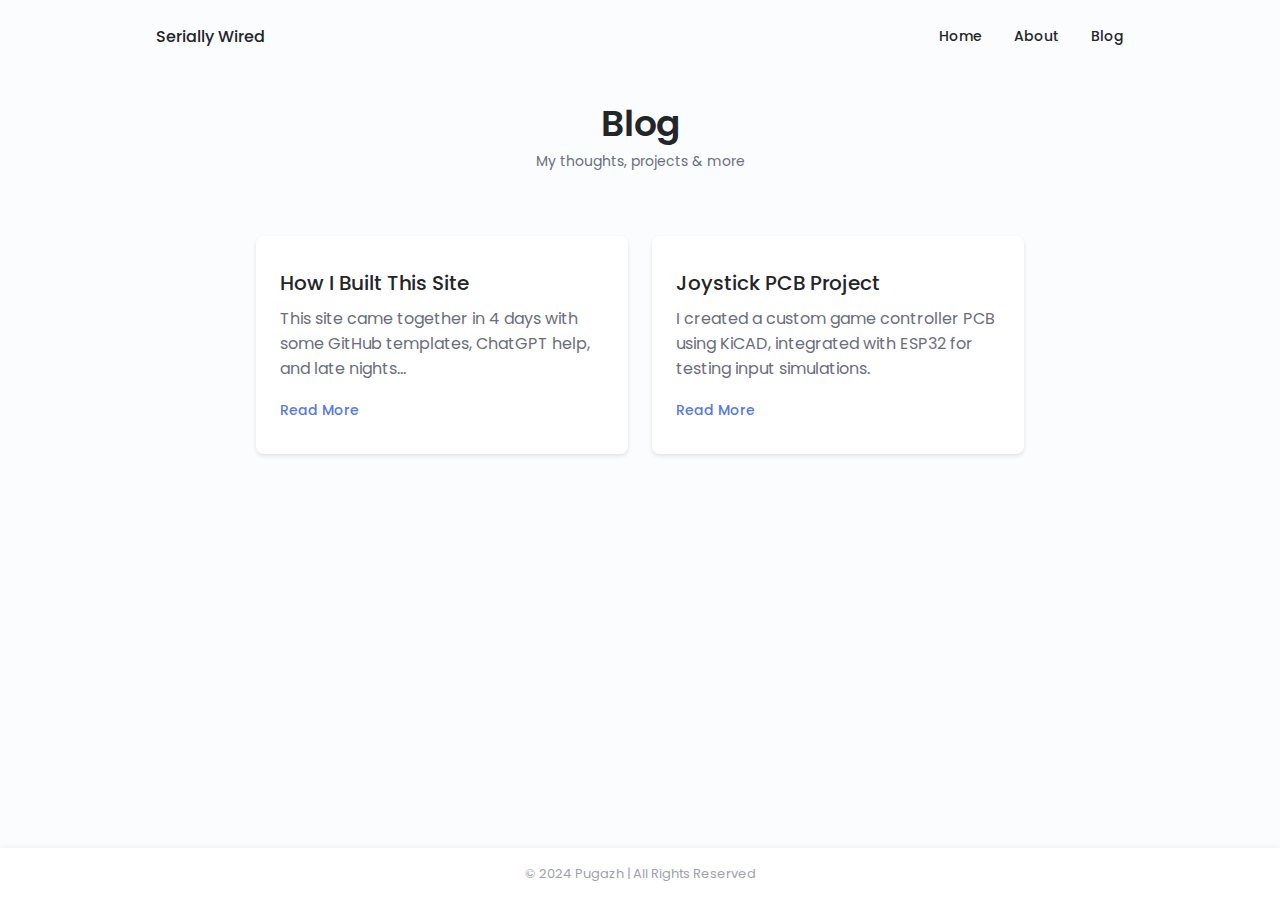
<file: blog.html>
<!DOCTYPE html>
<html lang="en">
<head>
  <meta charset="UTF-8" />
  <meta name="viewport" content="width=device-width, initial-scale=1.0" />
  <title>Blog | Serially Wired</title>
  <link rel="stylesheet" href="assets/css/style.css" />
</head>
<body class="light-theme">

<!-- ======= Header or Navbar (copy from index.html) ======= -->
<header class="header" id="header">
    <nav class="nav container">
        <a href="index.html" class="nav__logo">Serially Wired</a>
        <div class="nav__menu" id="nav-menu">
            <ul class="nav__list grid">
                <li class="nav__item">
                    <a href="index.html#home" class="nav__link">Home</a>
                </li>
                <li class="nav__item">
                    <a href="index.html#about" class="nav__link">About</a>
                </li>
                <li class="nav__item">
                    <a href="blog.html" class="nav__link">Blog</a>
                </li>
            </ul>
        </div>
    </nav>
</header>

  <!-- ======= Blog Section ======= -->
  <section class="blog section" id="blog">
    <h2 class="section__title">Blog</h2>
    <span class="section__subtitle">My thoughts, projects & more</span>

    <div class="blog__container container grid">

      <!-- Post 1 -->
      <div class="blog__card">
        <h3 class="blog__title">How I Built This Site</h3>
        <p class="blog__intro">This site came together in 4 days with some GitHub templates, ChatGPT help, and late nights...</p>
         <a href="posts/post1.html" class="button button--flex button--small button--link">Read More</a>
      </div>

      <!-- Post 2 -->
      <div class="blog__card">
        <h3 class="blog__title">Joystick PCB Project</h3>
        <p class="blog__intro">I created a custom game controller PCB using KiCAD, integrated with ESP32 for testing input simulations.</p>
        <a href="#" class="button button--flex button--small button--link">Read More</a>
      </div>

    </div>
  </section>

<!-- ======= Footer (centered & always at bottom) ======= -->
<footer class="footer" style="width: 100%; text-align: center; background: #fff; padding: 1rem 0; box-shadow: 0 -1px 6px rgba(0,0,0,0.05); position: relative;">
    <div class="footer__container container" style="display: flex; justify-content: center; align-items: center;">
        <p class="footer__copy" style="margin: 0;">&copy; 2024 Pugazh | All Rights Reserved</p>
    </div>
</footer>
<style>
  html, body {
    height: 100%;
    margin: 0;
    padding: 0;
  }
  body {
    min-height: 100vh;
    display: flex;
    flex-direction: column;
  }
  .blog.section {
    flex: 1 0 auto;
  }
  .footer {
    flex-shrink: 0;
  }
</style>

  <!-- ======= Scripts ======= -->
  <script src="assets/js/main.js"></script>
</body>
</html>
</file>
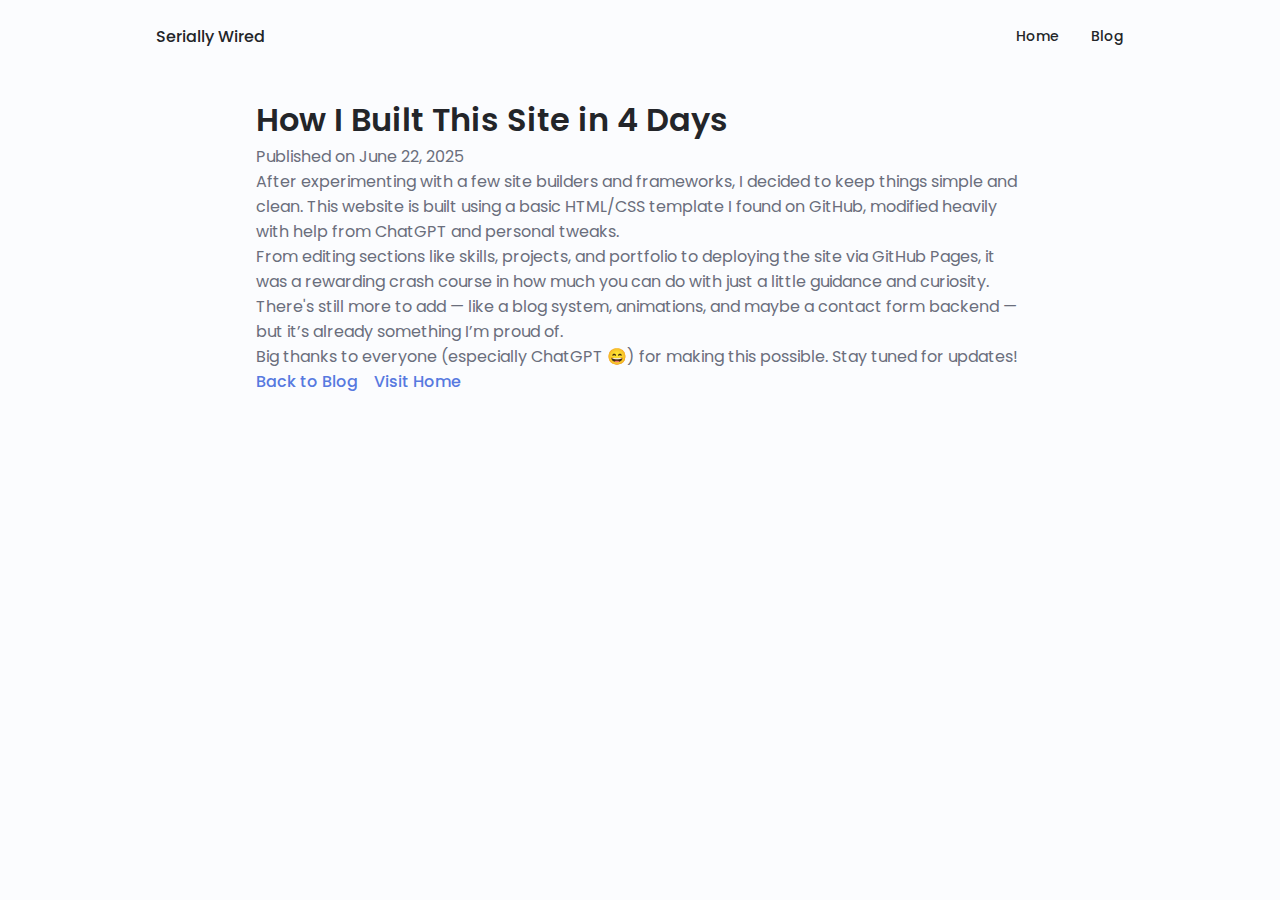
<file: posts/post1.html>
<!DOCTYPE html>
<html lang="en">
<head>
  <meta charset="UTF-8" />
  <meta name="viewport" content="width=device-width, initial-scale=1.0" />
  <title>How I Built This Site | Blog</title>
  <link rel="stylesheet" href="../assets/css/style.css" />
</head>
<body>

  <!-- ===== Header (Optional) ===== -->
  <header class="header" id="header">
    <nav class="nav container">
      <a href="../index.html" class="nav__logo">Serially Wired</a>
      <div class="nav__menu" id="nav-menu">
        <ul class="nav__list grid">
          <li class="nav__item"><a href="../index.html#home" class="nav__link">Home</a></li>
          <li class="nav__item"><a href="../blog.html" class="nav__link">Blog</a></li>
        </ul>
      </div>
    </nav>
  </header>

  <!-- ===== Blog Content ===== -->
  <main class="blog-post container section">
    <article class="blog-post__content">
      <h1 class="blog-post__title">How I Built This Site in 4 Days</h1>
      <p class="blog-post__date">Published on June 22, 2025</p>

      <p>After experimenting with a few site builders and frameworks, I decided to keep things simple and clean. This website is built using a basic HTML/CSS template I found on GitHub, modified heavily with help from ChatGPT and personal tweaks.</p>

      <p>From editing sections like skills, projects, and portfolio to deploying the site via GitHub Pages, it was a rewarding crash course in how much you can do with just a little guidance and curiosity.</p>

      <p>There's still more to add — like a blog system, animations, and maybe a contact form backend — but it’s already something I’m proud of.</p>

      <p>Big thanks to everyone (especially ChatGPT 😄) for making this possible. Stay tuned for updates!</p>
    </article>
    <div class="blog-post__actions" style="display: flex; gap: 1rem;">
      <a href="../blog.html" class="button button--flex button--small button--link">Back to Blog</a>
      <a href="../index.html" class="button button--flex button--small button--link">Visit Home</a>
    </div>
  </main>
</body>
</html>
</file>
<file: assets/css/style.css>
/*==================== GOOGLE FONTS ====================*/
@import url("https://fonts.googleapis.com/css2?family=Poppins:wght@400;500;600&display=swap");

/*==================== VARIABLES CSS ====================*/
:root {
  --header-height: 3rem;

  /*========== Colors ==========*/
  /* Change favorite color */
  --hue-color: 225;
  /*Purple 250 - Green 142 - Blue 230 - Pink 340*/

  /* HSL color mode */
  --first-color: hsl(var(--hue-color), 69%, 61%);
  --first-color-second: hsl(var(--hue-color), 69%, 61%);
  --first-color-alt: hsl(var(--hue-color), 57%, 53%);
  --first-color-lighter: hsl(var(--hue-color), 92%, 85%);
  --title-color: hsl(var(--hue-color), 8%, 15%);
  --text-color: hsl(var(--hue-color), 8%, 45%);
  --text-color-light: hsl(var(--hue-color), 8%, 65%);
  --input-color: hsl(var(--hue-color), 70%, 96%);
  --body-color: hsl(var(--hue-color), 60%, 99%);
  --container-color: #fff;
  --scroll-bar-color: hsl(var(--hue-color), 12%, 90%);
  --scroll-thumb-color: hsl(var(--hue-color), 12%, 80%);

  /*========== Font and typography ==========*/
  --body-font: 'Poppins', sans-serif;

  /* .5rem = 8px, 1rem = 16px, 1.5rem = 24px ... */
  --big-font-size: 2rem;
  --h1-font-size: 1.5rem;
  --h2-font-size: 1.25rem;
  --h3-font-size: 1.125rem;
  --normal-font-size: .938rem;
  --small-font-size: .813rem;
  --smaller-font-size: .75rem;

  /*========== Font weight ==========*/
  --font-medium: 500;
  --font-semi-bold: 600;

  /*========== Margenes Bottom ==========*/
  /* .25rem = 4px, .5rem = 8px, .75rem = 12px ... */
  --mb-0-25: .25rem;
  --mb-0-5: .5rem;
  --mb-0-75: .75rem;
  --mb-1: 1rem;
  --mb-1-5: 1.5rem;
  --mb-2: 2rem;
  --mb-2-5: 2.5rem;
  --mb-3: 3rem;

  /*========== z index ==========*/
  --z-tooltip: 10;
  --z-fixed: 100;
  --z-modal: 1000;


  
}

/* Font size for large devices */
@media screen and (min-width: 968px) {
  :root {
    --big-font-size: 3rem;
    --h1-font-size: 2.25rem;
    --h2-font-size: 1.5rem;
    --h3-font-size: 1.25rem;
    --normal-font-size: 1rem;
    --small-font-size: .875rem;
    --smaller-font-size: .813rem;
  }
}

/*========== Variables Dark theme ==========*/
body.dark-theme {
  /* HSL color mode */
  --first-color-second: hsl(var(--hue-color), 30%, 8%);
  --title-color: hsl(var(--hue-color), 8%, 95%);
  --text-color: hsl(var(--hue-color), 8%, 75%);

  --input-color: hsl(var(--hue-color), 29%, 16%);
  --body-color: hsl(var(--hue-color), 28%, 12%);
  --container-color: hsl(var(--hue-color), 29%, 16%);
  --scroll-bar-color: hsl(var(--hue-color), 12%, 48%);
  --scroll-thumb-color: hsl(var(--hue-color), 12%, 36%);
}

/*========== Button Dark/Light ==========*/
.nav__btns {
  display: flex;
  align-items: center;
}

.change-theme {
  font-size: 1.25rem;
  color: var(--title-color);
  margin-right: var(--mb-1);
  cursor: pointer;
}

.change-theme:hover {
  color: var(--first-color);
}




/*==================== BASE ====================*/
* {
  box-sizing: border-box;
  padding: 0;
  margin: 0;
}

html {
  scroll-behavior: smooth;
}

body {
  margin: 0 0 var(--header-height) 0;
  font-family: var(--body-font);
  font-size: var(--normal-font-size);
  background-color: var(--body-color);
  color: var(--text-color);
}

h1,
h2,
h3,
h4 {
  color: var(--title-color);
  font-weight: var(--font-semi-bold);
}

ul {
  list-style: none;
}

a {
  text-decoration: none;
}

img {
  max-width: 100%;
  height: auto;
}

/*==================== REUSABLE CSS CLASSES ====================*/
.section {
  padding: 2rem 0 4rem;
}

.section__title {
  font-size: var(--h1-font-size);
  color: var(--title-color);
}

.section__subtitle {
  display: block;
  font-size: var(--small-font-size);
  margin-bottom: var(--mb-3);
}

.section__title,
.section__subtitle {
  text-align: center;
}

/*==================== LAYOUT ====================*/
.container {
  max-width: 768px;
  margin-left: var(--mb-1-5);
  margin-right: var(--mb-1-5);
}

.grid {
  display: grid;
  gap: 1.5rem;
}

.header {
  width: 100%;
  position: fixed;
  bottom: 0;
  left: 0;
  z-index: var(--z-fixed);
  background-color: var(--body-color);
}

/*==================== NAV ====================*/
.nav {
  max-width: 968px;
  height: var(--header-height);
  display: flex;
  justify-content: space-between;
  align-items: center;
}

.nav__logo,
.nav__toggle {
  color: var(--title-color);
  font-weight: var(--font-medium);
}

.nav__logo:hover {
  color: var(--first-color);
}

.nav__toggle {
  font-size: 1.1rem;
  cursor: pointer;

}

.nav__toggle:hover {
  color: var(--first-color);
}

@media screen and (max-width:767px) {
  .nav__menu {
    position: fixed;
    bottom: -100%;
    width: 100%;
    background-color: var(--body-color);
    padding: 2rem 1.5rem 4rem;
    box-shadow: 0 -1px 4px rgba(0, 0, 0, .15);
    border-radius: 1.5rem 1.5rem 0 0;
    transition: .3s;
  }
}

.nav__list {
  grid-template-columns: repeat(3, 1fr);
  gap: 2rem;
}

.nav__link {
  display: flex;
  flex-direction: column;
  align-items: center;
  font-size: var(--small-font-size);
  color: var(--title-color);
  font-weight: var(--font-medium);
}

.nav__link:hover {
  color: var(--first-color);
}

.nav__icon {
  font-size: 1.2rem;
}

.nav__close {
  position: absolute;
  right: 1.3rem;
  bottom: .5rem;
  font-size: 1.5rem;
  cursor: pointer;
  color: var(--first-color);
}

.nav__close:hover {
  color: var(--first-color-alt);
}

/* show menu */
.show-menu {
  bottom: 0;
}

/* Active link */
.active-link {
  color: var(--first-color);
}

/* Change background header */
.scroll-header {
  box-shadow: 0 -1px 4px rgba(0, 0, 0, .15);
}

/*==================== HOME ====================*/
.home__container {
  gap: 1rem;
}

.home__content {
  grid-template-columns: .5fr 3fr;
  padding-top: 3.5rem;
  align-items: center;
}

.home__social {
  display: grid;
  grid-template-columns: max-content;
  row-gap: 1rem;
}

.home__social-icon {
  font-size: 1.25rem;
  color: var(--first-color);
}

.home__social-icon:hover {
  color: var(--first-color-alt);
  transform: translateY(-.25rem);
  transition: 1.5s;
}

.home__blob {
  width: 200px;
  fill: var(--first-color);
}

.home__blob-img {
  width: 170px;
}

.home__data {
  grid-column: 1/3;
}

.home__title {
  font-size: var(--big-font-size);
}

.home__subtitle {
  font-size: var(--h3-font-size);
  color: var(--text-color);
  font-weight: var(--font-medium);
  margin-bottom: var(--mb-0-75);
}

.home__description {
  margin-bottom: var(--mb-2);
}

.home__scroll-button {
  color: var(--first-color);
  transition: .3s;
}

.home__scroll-button:hover {
  transform: translateY(0.25rem)
}

.home__scroll-mouse {
  font-size: 2rem;
}

.home__scroll-name {
  font-size: var(--small-font-size);
  color: var(--title-color);
  font-weight: var(--font-medium);
  margin-right: var(--mb-0-25);
}

.home__scroll-arrow {
  font-size: 1.25rem;
}

/*==================== BUTTONS ====================*/
.button {
  display: inline-block;
  background-color: var(--first-color);
  color: #fff;
  padding: 1rem;
  border-radius: .5rem;
  font-weight: var(--font-medium);
}

.button:hover {
  background-color: var(--first-color-alt);
}

.button__icon {
  font-size: 1.25rem;
  margin-left: var(--mb-0-5);
  transition: .3s;
}

.button--white {
  background-color: #fff;
  color: var(--first-color);
}

.button--white:hover {
  background-color: #fff;
}

.button--flex {
  display: inline-flex;
  align-items: center;
}

.button--small {
  padding: .75rem 1rem;
}

.button--link {
  padding: 0;
  background: transparent;
  color: var(--first-color);
}

.button--link:hover {
  background-color: transparent;
  color: var(--first-color);
}

/*==================== ABOUT ====================*/
.about__img {
  width: 200px;
  border-radius: .5rem;
  justify-self: center;
  align-self: center;
}

.about__description {
  text-align: center;
  margin-bottom: var(--mb-2-5);
}

.about_info {
  display: flex;
  justify-content: space-evenly;
  margin-bottom: var(--mb-2-5);
}

.about__info-title {
  font-size: var(--h2-font-size);
  font-weight: var(--font-semi-bold);
  color: var(--title-color);
}

.about__info-name {
  font-size: var(--smaller-font-size);
}

.about__info-title,
.about__info-name {
  display: block;
  text-align: center;
}

.about__buttons {
  display: flex;
  justify-content: center;
}

/*==================== SKILLS ====================*/
.skills__container {

  display: flex;
  justify-content: center;
  align-items: flex-start;
  flex-wrap: wrap;
  gap: 2rem;
  max-width: 1000px;
  margin: 0 auto;


}



.skills__header {
  display: flex;
  align-items: center;
  margin-bottom: var(--mb-2-5);
  cursor: pointer;
}

.skills__icon,
.skills__arrow {
  font-size: 2rem;
  color: var(--first-color);
}

.skills__icon {
  margin-right: var(--mb-0-75);
}

.skills__title {
  font-size: var(--h3-font-size);
}

.skills__subtitle {
  font-size: var(--small-font-size);
  color: var(--text-color-light);
}

.skills__arrow {
  margin-left: auto;
  transition: .4s;
}

.skills__list {
  row-gap: 1.5rem;
  padding-left: 2.7rem;
}

.skills__titles {
  display: flex;
  justify-content: space-between;
  margin-bottom: var(--mb-0-5);
}

.skills__name {
  font-size: var(--normal-font-size);
  font-weight: var(--font-medium);
}


.skills__bar,
.skills__percentage {
  height: 5px;
  border-radius: .25rem;
}

.skills__bar {
  background-color: var(--first-color-lighter);
}

.skills__percentage {
  display: block;
  background-color: var(--first-color);
}

.skills__html {
  width: 90%;
}

.skills__css {
  width: 70%;
}

.skills__js {
  width: 60%;
}

.skills__react {
  width: 40%;
}

.skills__php {
  width: 90%;
}

.skills__mysql {
  width: 72%;
}

.skills__node {
  width: 58%;
}

.skills__python {
  width: 94%;
}

.skills__blender {
  width: 50%;
}

.skills__photoshop {
  width: 42%;
}

.skills__adobeillustrator {
  width: 62%;
}

.skills__close .skills__list {
  height: 0;
  overflow: hidden;
}

.skills__open .skills__list {
  height: max-content;
  margin-bottom: var(--mb-2-5);
}

.skills__open .skills__arrow {
  transform: rotate(-180deg);
}

/*==================== BLOG SECTION ====================*/
.blog__container {
  gap: 1.5rem;
  grid-template-columns: repeat(2, 1fr);
  display: grid;
  margin-top: 2rem;
}

.blog__card {
  position: relative;
  background-color: var(--container-color);
  padding: 2rem 1.5rem;
  border-radius: .5rem;
  box-shadow: 0 2px 4px rgba(0, 0, 0, .1);
  transition: 0.3s ease;
}

.blog__card:hover {
  box-shadow: 0 4px 8px rgba(0, 0, 0, .15);
}

.blog__title {
  font-size: var(--h3-font-size);
  font-weight: var(--font-medium);
  margin-bottom: var(--mb-0-5);
}

.blog__intro {
  font-size: var(--normal-font-size);
  color: var(--text-color);
  margin-bottom: 1rem;
}

.blog__card .button--link {
  font-size: var(--small-font-size);
  font-weight: var(--font-medium);
  color: var(--first-color);
  cursor: pointer;
}


/*==================== QUALIFICATION ====================*/


/*==================== SERVICES ====================*/
.services__container {
  gap: 1.5rem;
  grid-template-columns: repeat(2, 1fr);
}

.services__content {
  position: relative;
  background-color: var(--container-color);
  padding: 3.5rem .5rem 1.25rem 1.5rem;
  border-radius: .25rem;
  box-shadow: 0 2px 4px rgba(0, 0, 0, .15);
  transition: .3s;
}

.services:hover {
  box-shadow: 0 4px 8px rgba(0, 0, 0, .15);
}

.services__icon {
  display: block;
  font-size: 1.5rem;
  color: var(--first-color);
  margin-bottom: var(--mb-1);
}

.services__title {
  font-size: var(--h3-font-size);
  margin-bottom: var(--mb-1);
  font-weight: var(--font-medium);
}

.services__button {
  cursor: pointer;
  font-size: var(--small-font-size);
}

.services__button:hover .button__icon {
  transform: translateX(.25rem);
}

.services__modal {
  position: fixed;
  top: 0;
  left: 0;
  right: 0;
  bottom: 0;
  background-color: rgba(0, 0, 0, .5);
  display: flex;
  align-items: center;
  justify-content: center;
  padding: 0 1rem;
  z-index: var(--z-modal);
  opacity: 0;
  visibility: hidden;
  transition: .3s;
}

.services__modal-content {
  position: relative;
  background-color: var(--container-color);
  padding: 1.5rem;
  border-radius: .5rem;
}

.services__modal-services {
  row-gap: 1rem;
}

.service__modal-service {
  display: flex;
}

.services__modal-title {
  font-size: var(--h3-font-size);
  font-weight: var(--font-medium);
  margin-bottom: var(--mb-1-5);
}

.services__modal-close {
  position: absolute;
  top: 1rem;
  right: 1rem;
  font-size: 1.5rem;
  color: var(--first-color);
  cursor: pointer;
}

.services__modal-icon {
  color: var(--first-color);
  margin-right: var(--mb-0-25);
}

/* Active Modal */
.active-modal {
  opacity: 1;
  visibility: visible;
}

/*==================== PORTFOLIO ====================*/
.portfolio__container {
  overflow: initial;
}

.portfolio__content {
  padding: 0 1.5rem;
}

.portfolio__img {
  width: 265px;
  border-radius: .5rem;
  justify-self: center;
}

.portfolio__title {
  font-size: var(--h3-font-size);
  margin-bottom: var(--mb-0-5);
}

.portfolio__description {
  margin-bottom: var(--mb-0-75);
}

.portfolio__button:hover .button__icon {
  transform: translateX(.25rem);
}

.swiper-button-prev::after,
.swiper-button-next::after {
  content: '';
}

.swiper-portfolio-icon {
  font-size: 2rem;
  color: var(--first-color);
}

.swiper-button-prev {
  left: -.5rem;
}

.swiper-button-next {
  right: -.5rem;
}

.swiper-container-horizontal>.swiper-pagination-bullets {
  bottom: -2.5rem;
}

.swiper-pagination-bullet-active {
  background-color: var(--first-color);
}

.swiper-button-prev,
.swiper-button-next,
.swiper-pagination-bullet {
  outline: none;
}

/*==================== PROJECT IN MIND ====================*/
.project {
  text-align: center;
}

.project__bg {
  background-color: var(--first-color-second);
  padding-top: 3rem;
}

.project__title {
  font-size: var(--h2-font-size);
  margin-bottom: var(--mb-0-75);
}

.project__description {
  margin-bottom: var(--mb-1-5);
}

.project__title,
.project__description {
  color: #fff;
}

.project__img {
  width: 232px;
  justify-self: center;
}



/*==================== TESTIMONIAL ====================*/
.testimonial__data,
.testimonial__header {
  display: flex;
}

.testimonial__data {
  justify-content: space-between;
  margin-bottom: var(--mb-1);
}

.testimonial__img {
  width: 60px;
  height: 60px;
  border-radius: 50%;
  margin-right: var(--mb-0-75);
}

.testimonial__name {
  font-size: var(--h3-font-size);
  font-weight: var(--font-medium);
}

.testimonial__client {
  font-size: var(--small-font-size);
  color: var(--text-color-light);
}

.testimonial__description {
  margin-bottom: var(--mb-2-5);
}

.swiper-container .swiper-pagination-testimonial {
  bottom: 0;
}


/*==================== CONTACT ME ====================*/
.contact__container {
  row-gap: 3rem;
}

.contact__information {
  display: flex;
  margin-bottom: var(--mb-2);
}

.contact__icon {
  font-size: 2rem;
  color: var(--first-color);
  margin-right: var(--mb-0-75);
}

.contact__title {
  font-size: var(--h3-font-size);
  font-weight: var(--font-medium);
}

.contact__subtitle {
  font-size: var(--small-font-size);
  color: var(--text-color-light);
}

.contact__content {
  background-color: var(--input-color);
  border-radius: .5rem;
  padding: .75rem 1rem .25rem;
}

.contact__label {
  font-size: var(--smaller-font-size);
  color: var(--title-color);
}

.contact__input {
  width: 100%;
  background-color: var(--input-color);
  color: var(--text-color);
  font-family: var(--body-font);
  font-size: var(--normal-font-size);
  border: none;
  outline: none;
  padding: .25rem .5rem .5rem 0;
}

/*==================== FOOTER ====================*/
.footer {
  padding-top: 2rem;
}

.footer__container {
  row-gap: 3.5rem;
}

.footer__bg {
  background-color: var(--first-color);
  padding: 2rem 0 3rem;
}

.footer__title {
  font-size: var(--h1-font-size);
  margin-bottom: var(--mb-0-25);
}

.footer__subtitle {
  font-size: var(--small-font-size);
}

.footer__links {
  display: flex;
  flex-direction: column;
  row-gap: 1.5rem;
}

.footer__link:hover {
  color: var(--first-color-lighter);
}

.footer__social {
  font-size: 1.25rem;
  margin-right: var(--mb-1-5);
}

footer .footer__social a:hover {
  color: var(--first-color-lighter);
}

.footer__copy {
  font-size: var(--smaller-font-size);
  text-align: center;
  color: var(--text-color-light);
  margin-top: var(--mb-3);
}

.footer__title,
.footer__subtitle,
.footer__link,
.footer__social {
  color: #fff;
}


/*========== SCROLL UP ==========*/
.scrollup {
  position: fixed;
  right: 1rem;
  bottom: -20%;
  background-color: var(--first-color);
  opacity: .8;
  padding: 0 .3rem;
  border-radius: .4rem;
  z-index: var(--z-tooltip);
  transition: .4s;
}

.scrollup:hover {
  background-color: var(--first-color-alt);
}

.scrollup__icon {
  font-size: 1.5rem;
  color: #fff;
}



/* Show scroll */
.show-scroll {
  bottom: 5rem;
}

/*========== SCROLL BAR ==========*/
::-webkit-scrollbar {
  width: 0.6rem;
  background-color: var(--scroll-bar-color);
  border-radius: .5rem;
}

::-webkit-scrollbar-thumb {
  background-color: var(--scroll-thumb-color);
  border-radius: .5rem;
}

::-webkit-scrollbar-thumb:hover {
  background-color: var(--text-color-light);
}

/*==================== MEDIA QUERIES ====================*/
/* For small devices */
@media screen and (max-width: 350px) {
  .container {
    margin-left: var(--mb-1);
    margin-right: var(--mb-1);
  }

  .nav__menu {
    padding: 2rem .25rem 4rem;
  }

  .nav__list {
    column-gap: 0;
  }

  .home__content {
    grid-template-columns: .25fr 3fr;
  }

  .home__blob {
    width: 180px;
  }

  .skills__title {
    font-size: var(--normal-font-size);
  }

  .services__container {
    grid-template-columns: max-content;
    justify-content: center;
  }

  .services__content {
    padding-right: 3.5rem;
  }

  .services__modal {
    padding: 0 .5rem;
  }

  .project__img {
    width: 200px;
  }

  .swiper-error{
    visibility: hidden;
  }

  .testimonial__data,
  .testimonial__header {
    flex-direction: column;
    align-items: center;
  }

  .testimonial__img {
    margin-right: 0;
    margin-bottom: var(--mb-0-25);
  }

  .testimonial__data,
  .testimonial__description {
    text-align: center;
  }
}

/* For medium devices */
@media screen and (min-width: 568px) {
  .home__content {
    grid-template-columns: max-content 1fr 1fr;
  }

  .home__data {
    grid-column: initial;
  }

  .home__img {
    order: 1;
    justify-self: center;
  }

  .about__container,
  .skills__container,
  .portfolio__content,
  .project__container,
  .contact__container,
  .footer__container {
    grid-template-columns: repeat(2, 1fr);
  }
}

@media screen and (min-width: 768px) {
  .container {
    margin-left: auto;
    margin-right: auto;
  }

  body {
    margin: 0;
  }

  .section {
    padding: 6rem 0 2rem;
  }

  .section__subtitle {
    margin-bottom: 4rem;
  }

  .header {
    top: 0;
    bottom: initial;
  }

  .header,
  .main,
  .footer__container {
    padding: 0 1rem;
  }

  .nav {
    height: calc(var(--header-height) + 1.5rem);
    column-gap: 1rem;
  }

  .nav__icon,
  .nav__close,
  .nav__toggle {
    display: none;
  }

  .nav__list {
    display: flex;
    column-gap: 2rem;
  }

  .nav__menu {
    margin-left: auto;
  }

  .change-theme {
    margin: 0;
  }

  .home__container {
    row-gap: 5rem;
  }

  .home__content {
    padding-top: 5.5rem;
    column-gap: 2rem;
  }

  .home__blob {
    padding-top: 5.5rem;
  }

  .home {
    display: block;
  }

  .home__scroll-button {
    margin-left: 3rem;
  }

  .about__container {
    column-gap: 5rem;
  }

  .about__img {
    width: 350px;
  }

  .about__description {
    text-align: initial;
  }

  .about__info {
    justify-content: space-between;
  }

  .about__buttons {
    justify-content: initial;
  }

  .services__container {
    grid-template-columns: repeat(3, 218px);
    justify-content: center;
  }

  .services__icon {
    font-size: 2rem;
  }

  .services__content {
    padding: 6rem 0 2rem 2.5rem;
  }

  .services__modal-content {
    width: 450px;
  }

  .swiper-error{
    visibility: hidden;
  }

  .portfolio__img {
    width: 320px;
  }

  .portfolio__content {
    align-items: center;
  }

  .project {
    text-align: initial;
  }

  .project__bg {
    background: none;
  }

  .project__container {
    background-color: var(--first-color-second);
    border-radius: 1rem;
    padding: 3rem 2.5rem 0;
    grid-template-columns: 1fr max-content;
    column-gap: 3rem;
  }

  .project__data {
    padding-top: .8rem;
  }

  .footer__container {
    grid-template-columns: repeat(3, 1fr);
  }

  .footer__bg {
    padding: 3rem 0 3.5rem;
  }

  .footer__links {
    flex-direction: row;
    column-gap: 2rem;
  }

  .footer__socials {
    justify-self: flex-end;
  }

  .footer__copy {
    margin-top: 4.5rem;
  }
}



/* For large devices */
@media screen and (min-width: 1024px) {

  .header,
  .main,
  .footer__container {
    padding: 0;
  }

  .home__blob {
    width: 320px;
  }

  .home__social {
    transform: translateX(-6rem);
  }

  .services__container {
    grid-template-columns: repeat(3, 238px);
  }

  .swiper-error{
    visibility: visible;
  }

  .portfolio__content {
    column-gap: 5rem;
  }

  .swiper-portfolio-icon {
    font-size: 3.5rem;
  }

  .swiper-button-prev {
    left: -3.5rem;
  }

  .swiper-button-next {
    right: -3.5rem;
  }

  .swiper-container-horizontal>.swiper-pagination-bullets {
    bottom: -4.5rem;
  }

  .contact__form {
    width: 460px;
  }

  .contact__inputs {
    grid-template-columns: repeat(2, 1fr);
  }
}

/*==================== Waving hand  ====================*/
.wave {
  animation-name: wave-animation;
  /* Refers to the name of your @keyframes element below */
  animation-duration: 2.5s;
  /* Change to speed up or slow down */
  animation-iteration-count: infinite;
  /* Never stop waving :) */
  transform-origin: 70% 70%;
  /* Pivot around the bottom-left palm */
  display: inline-block;
}

@keyframes wave-animation {
  0% {
    transform: rotate(0.0deg)
  }

  10% {
    transform: rotate(14.0deg)
  }

  /* The following five values can be played with to make the waving more or less extreme */
  20% {
    transform: rotate(-8.0deg)
  }

  30% {
    transform: rotate(14.0deg)
  }

  40% {
    transform: rotate(-4.0deg)
  }

  50% {
    transform: rotate(10.0deg)
  }

  60% {
    transform: rotate(0.0deg)
  }

  /* Reset for the last half to pause */
  100% {
    transform: rotate(0.0deg)
  }
}

/*==================== Skills logo ====================*/
.skills__logo:hover{
  transform: translateY(-.25rem);
  transition: 1s;
}
</file>
